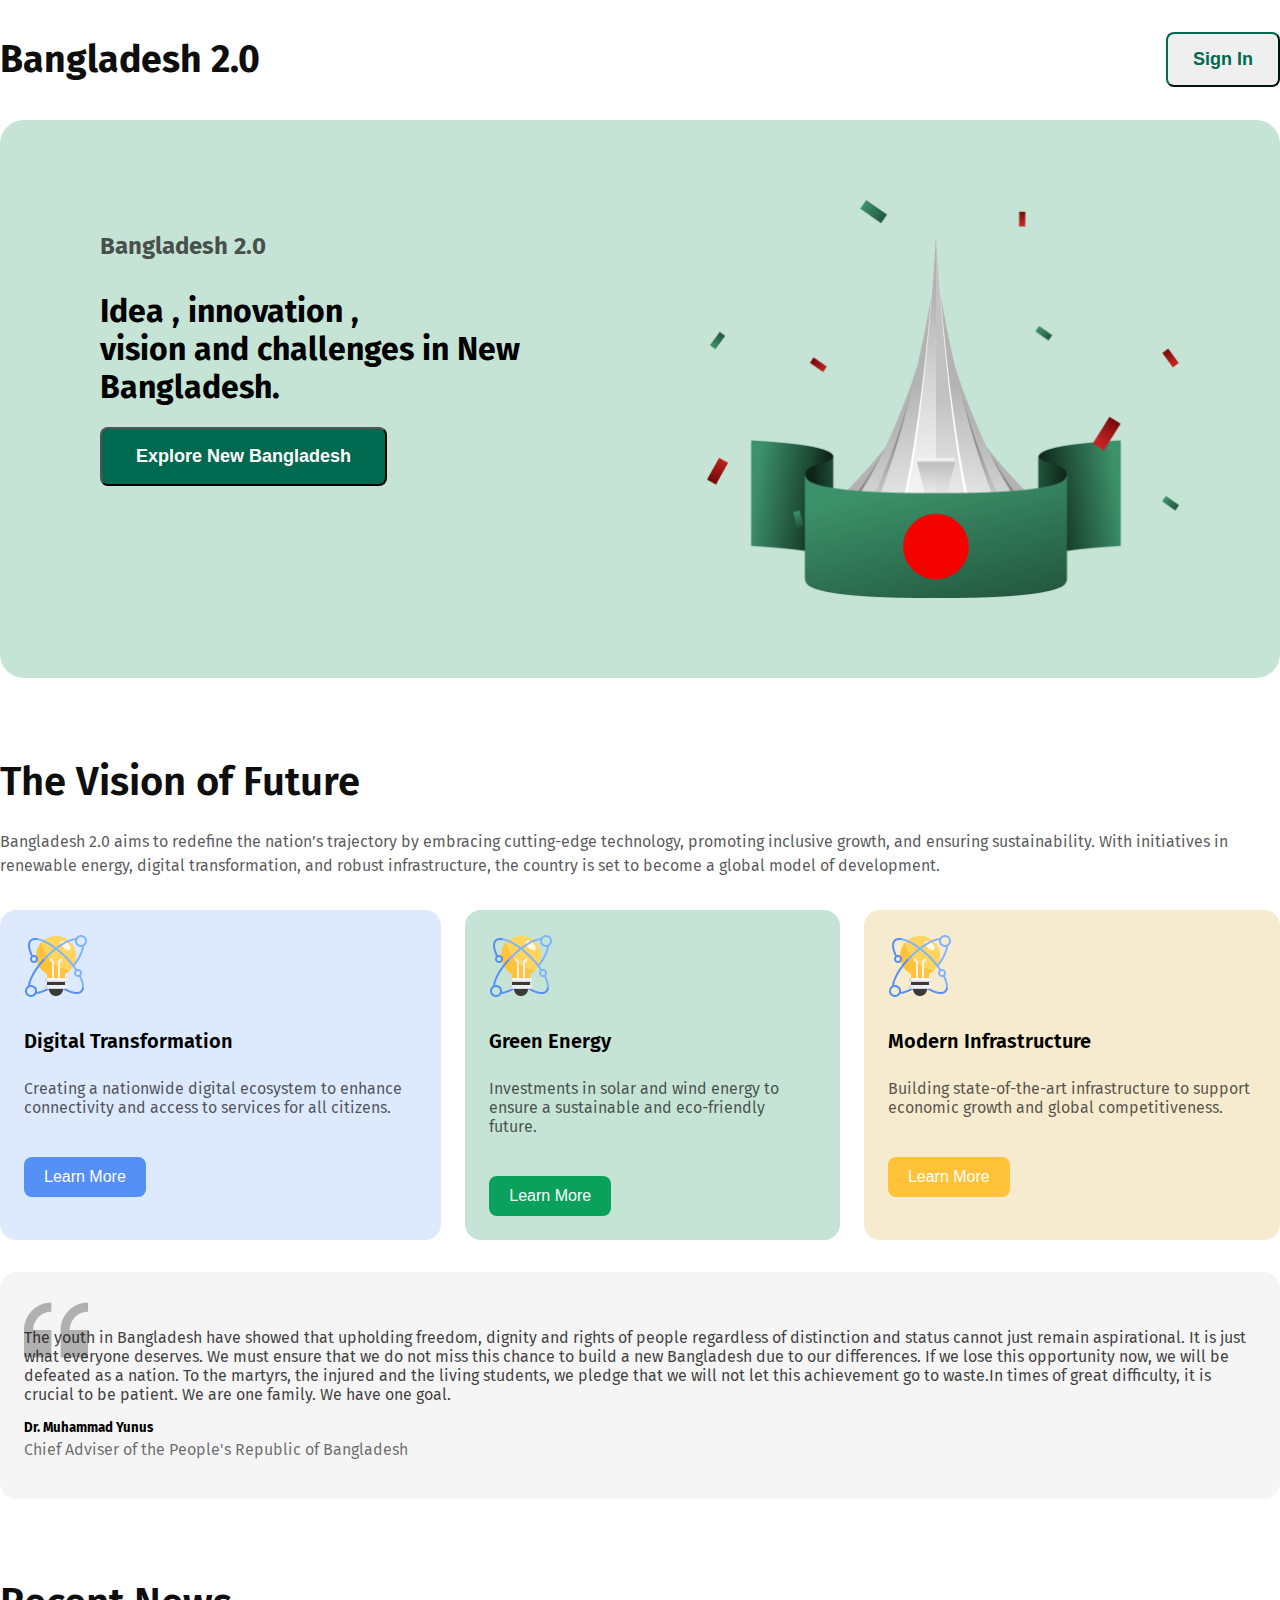
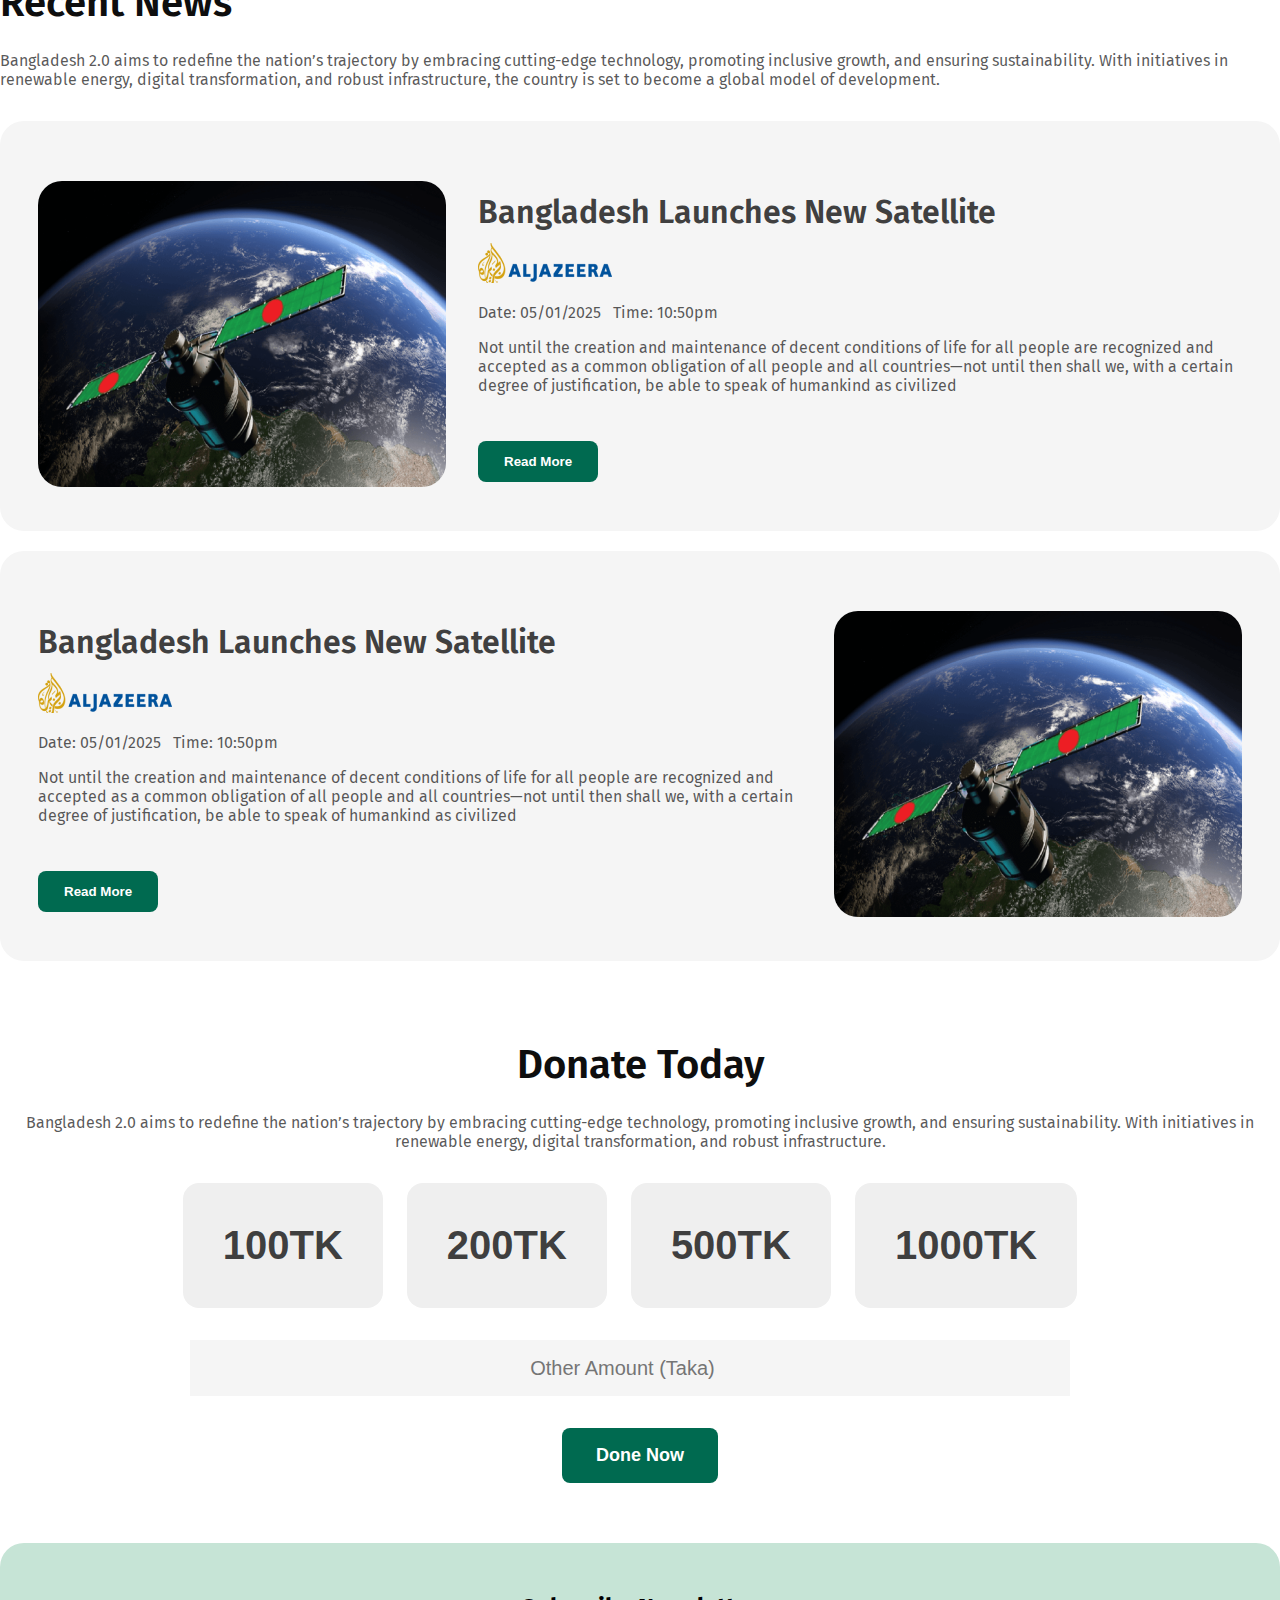
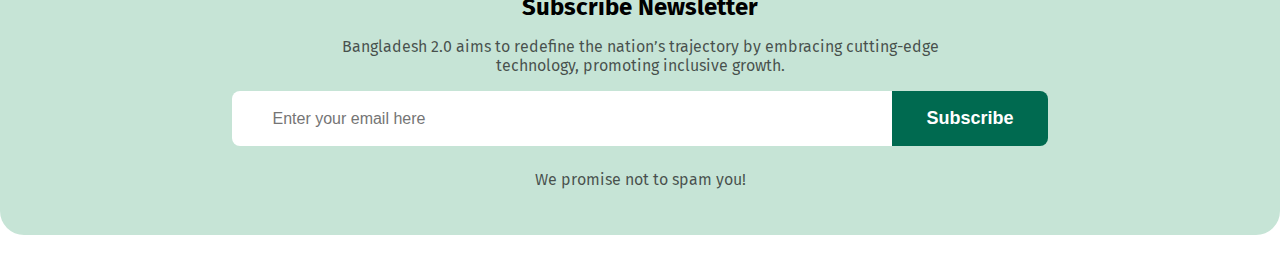
<file: index.html>
<!DOCTYPE html>
<html lang="en">
<head>
    <meta charset="UTF-8">
    <meta name="viewport" content="width=device-width, initial-scale=1.0">
    <title>A New Bangladesh</title>
    <link rel="preconnect" href="https://fonts.googleapis.com">
<link rel="preconnect" href="https://fonts.gstatic.com" crossorigin>
<link href="https://fonts.googleapis.com/css2?family=Fira+Sans:ital,wght@0,100;0,200;0,300;0,400;0,500;0,600;0,700;0,800;0,900;1,100;1,200;1,300;1,400;1,500;1,600;1,700;1,800;1,900&display=swap" rel="stylesheet">
    <link rel="stylesheet" href="Styles/styles.css">
    <link rel="stylesheet" href="Styles/sharedstyles.css">
</head>
<body class="fira-sans-normal body">
    <header>
        <nav class="navbar">
            <div class="nav-title">
                <h3>Bangladesh 2.0</h3>
            </div>      
            <div>
                <button class="nav-btn">Sign In</button>
            </div>
        </nav>   
         <div class="banner secondary-bg-1">
            <div class="banner-content">
            <h4 class="banner-title dark-2">Bangladesh 2.0</h4>
            <h1 class="banner-highlight">Idea , innovation , <br> vision and challenges in New Bangladesh.</h1>
            <button class="btn-primary">Explore New Bangladesh</button>
            </div>

            <img class="banner-hero-image" src="assets/hero.png" alt="">
            </div>      
    </header>

    <main>
        <section class="vision">
            <h2 class="section-title">The Vision of Future</h2>
            <p class="section-description">Bangladesh 2.0 aims to redefine the nation’s trajectory by embracing cutting-edge technology, promoting inclusive growth, and ensuring sustainability. With initiatives in renewable energy, digital transformation, and robust infrastructure, the country is set to become a global model of development.</p>

            <div class="cards">
                <div class="card-1 card-content">
                    <img class="card-icon" src="assets/card-icon.png" alt="">
                    <h4 class="card-title">Digital Transformation</h4>
                    <p class="card-description">Creating a nationwide digital ecosystem to enhance connectivity and access to services for all citizens.</p>
                    <button class="card-btn cbtn-1">Learn More</button>
                </div>
                <div class="card-2 card-content">
                    <img class="card-icon" src="assets/card-icon.png" alt="">
                    <h4 class="card-title">Green Energy</h4>
                    <p class="card-description">Investments in solar and wind energy to ensure a sustainable and eco-friendly future.</p>
                    <button class="card-btn cbtn-2">Learn More</button>
                </div>
                <div class="card-3 card-content">
                    <img class="card-icon" src="assets/card-icon.png" alt="">
                    <h4 class="card-title">Modern Infrastructure</h4>
                    <p class="card-description">Building state-of-the-art infrastructure to support economic growth and global competitiveness.</p>
                    <button class="card-btn cbtn-3">Learn More</button>
                </div>
            </div>
        </section>
        <section class="quote">
            <div class="quote-contents">
                <p class="main-quote main-quote-x">The youth in Bangladesh have showed that upholding freedom, dignity and rights of people regardless of distinction and status cannot just remain aspirational. It is just what everyone deserves. We must ensure that we do not miss this chance to build a new Bangladesh due to our differences. If we lose this opportunity now, we will be defeated as a nation. To the martyrs, the injured and the living students, we pledge that we will not let this achievement go to waste.In times of great difficulty, it is crucial to be patient. We are one family. We have one goal.</p>
                <h5 class="quote-person">Dr. Muhammad Yunus</h5>
                <p class="person-id">Chief Adviser of the People's Republic of Bangladesh</p>
            </div>
        </section>
        <section class="recent-news">
            <div class="recent-news-content">
                <h2 class="section-title news-title">Recent News</h2>
                <p class="common-font news-subtitle">Bangladesh 2.0 aims to redefine the nation’s trajectory by embracing cutting-edge technology, promoting inclusive growth, and ensuring sustainability. With initiatives in renewable energy, digital transformation, and robust infrastructure, the country is set to become a global model of development.</p>

                <!-- .news-card*2>img+h3+img+h5+p+button -->
                 <div class="news-cards-container">
                    <div class="news-card-1">
                        <div>
                        <img class="satellite" src="assets/satelite.png" alt="">
                        </div>                  
                        <div class="main-news-content">
                            <div class="card-info">
                        <h3 class="news-card-title">Bangladesh Launches New Satellite</h3>
                        <img src="assets/al-jazeera.png" alt="">                   
                        <p class="common-font">Date: 05/01/2025 &nbsp <Time>Time: 10:50pm</Time></p>
                        <p class="common-font news-desc">Not until the creation and maintenance of decent conditions of life for all people are recognized and accepted as a common obligation of all people and all countries—not until then shall we, with a certain degree of justification, be able to speak of humankind as civilized</p>
                        <button class="btn-secondary read-more">Read More</button>
                    </div>
                        </div>
                 </div>

                 <div class="news-card-2">                                       
                    <div class="card-info">
                        <h3 class="news-card-title">Bangladesh Launches New Satellite</h3>
                        <img src="assets/al-jazeera.png" alt="">                   
                        <p class="common-font">Date: 05/01/2025 &nbsp <time"> Time: 10:50pm</time></p>
                        <p class="common-font news-desc">Not until the creation and maintenance of decent conditions of life for all people are recognized and accepted as a common obligation of all people and all countries—not until then shall we, with a certain degree of justification, be able to speak of humankind as civilized</p>
                        <button class="btn-secondary read-more">Read More</button>                      
                    </div>
                    <div>
                        <img class="satellite" src="assets/satelite.png" alt="">
                    </div>                             
            </div>
        </section>
        <section class="donation">
            <div class="donate-content">
                <div class="donate-title-desc">
                    <h2 class="section-title">Donate Today</h2>
                    <p class="common-font">Bangladesh 2.0 aims to redefine the nation’s trajectory by embracing cutting-edge technology, promoting inclusive growth, and ensuring sustainability. With initiatives in renewable energy, digital transformation, and robust infrastructure.</p>
                </div>    
                <div class="taka-cards">               
                <button class="btn-taka">100TK</button>
                <button class="btn-taka">200TK</button>
                <button class="btn-taka">500TK</button>
                <button class="btn-taka">1000TK</button>             
                </div>
                <form action="">
                    <input class="other-amount" type="number" name="" id="" placeholder="Other Amount (Taka)">
                </form>
                <button class="done-btn">Done Now</button>   
                </div>            
            </div>
        </section>
    </main>

    <footer>
        <div class="footer">
            <div class="subscribe-content">
                <h2 class="sub-title">Subscribe Newsletter</h2>
                <p class="common-font">Bangladesh 2.0 aims to redefine the nation’s trajectory by embracing cutting-edge <br> technology, promoting inclusive growth.</p>
                <form action="">
                    <div class="email-sub">
                    <input class="email-card common-font" type="email" name="" id="" placeholder="Enter your email here">
                    </form>
                    <button class="sub-btn">Subscribe</button>
                    </div>
                <p class="common-font no-spam">We promise not to spam you!</p>
            </div>
        </div>
    </footer>

</body>
</html>
</file>
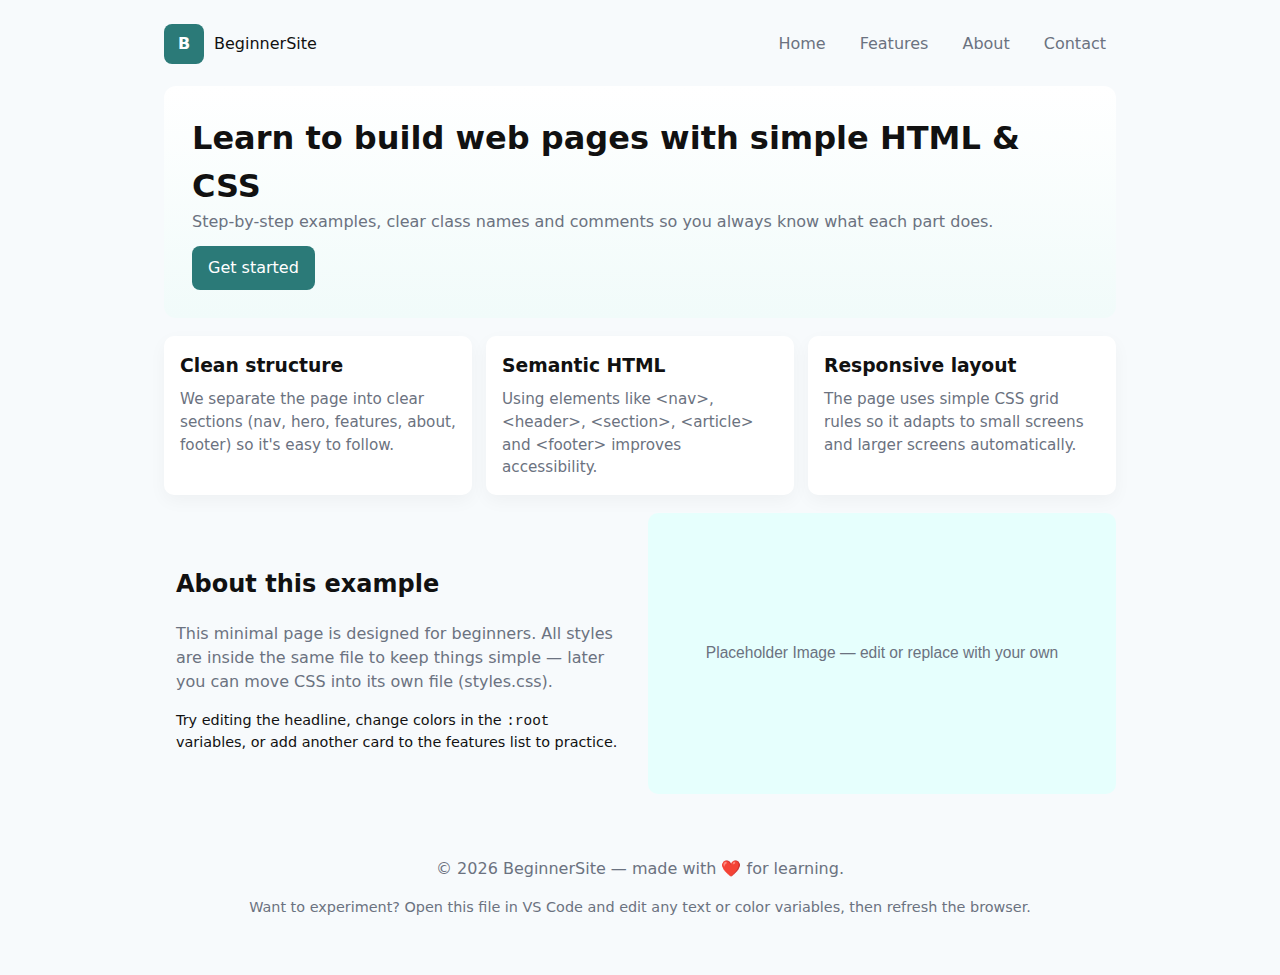
<file: ind.html>
<!doctype html>
<html lang="en">
<head>
  <meta charset="utf-8" />
  <meta name="viewport" content="width=device-width, initial-scale=1" />
  <title>Beginner Friendly Web Page - HTML & CSS</title>
  <style>
    /* ---------- Global styles ---------- */
    :root{
      --primary:#2b7a78; /* teal */
      --accent:#f4a261;  /* soft orange */
      --muted:#6b7280;   /* gray */
      --bg:#f7fafc;      /* very light */
      --card:#ffffff;
      font-family: system-ui, -apple-system, 'Segoe UI', Roboto, 'Helvetica Neue', Arial;
    }
    *{box-sizing: border-box}
    body{margin:0; background:var(--bg); color:#111; line-height:1.5}

    .container{max-width:1000px; margin:0 auto; padding:24px}

    /* ---------- 1) NAVBAR ---------- */
    /* Simple horizontal navigation with a brand on the left and links on the right */
    .nav{display:flex; align-items:center; justify-content:space-between; gap:16px}
    .brand{display:flex; align-items:center; gap:10px; text-decoration:none; color:inherit}
    .brand .logo{width:40px; height:40px; display:inline-grid; place-items:center; background:var(--primary); color:#fff; border-radius:8px; font-weight:700}
    .nav-links{display:flex; gap:14px; list-style:none; margin:0; padding:0}
    .nav-links a{ text-decoration:none; color:var(--muted); padding:6px 10px; border-radius:6px }
    .nav-links a:hover{color:var(--primary); background:rgba(43,122,120,0.06)}

    /* ---------- 2) HERO / BANNER ---------- */
    /* A prominent header section with a headline, text and a call-to-action button */
    .hero{display:grid; grid-template-columns:1fr; gap:18px; align-items:center; margin-top:22px; padding:28px; background:linear-gradient(180deg, #ffffff 0%, #f1fbfa 100%); border-radius:12px}
    .hero h1{margin:0; font-size:clamp(20px, 3.4vw, 32px)}
    .hero p{margin:0; color:var(--muted)}
    .cta{display:inline-block; margin-top:12px; background:var(--primary); color:white; padding:10px 16px; border-radius:8px; text-decoration:none}

    /* ---------- 3) FEATURES / CARDS ---------- */
    /* Small cards that explain core parts of the page or project */
    .features{display:grid; grid-template-columns:repeat(auto-fit, minmax(220px, 1fr)); gap:14px; margin-top:18px}
    .card{background:var(--card); padding:16px; border-radius:10px; box-shadow:0 6px 18px rgba(12,12,12,0.04)}
    .card h3{margin:0 0 8px 0}
    .card p{margin:0; color:var(--muted); font-size:0.95rem}

    /* ---------- 4) CONTENT / ABOUT ---------- */
    /* Simple two-column responsive content area with an image placeholder */
    .about{display:grid; grid-template-columns:1fr; gap:16px; margin-top:18px; align-items:center}
    .about .text{padding:12px}
    .about img{width:100%; border-radius:10px}
    @media(min-width:800px){
      .about{grid-template-columns:1fr 1fr}
    }

    /* ---------- 5) FOOTER ---------- */
    /* Minimal footer with centered text and links */
    footer{margin-top:22px; padding:18px 0; text-align:center; color:var(--muted)}
    footer a{color:var(--primary); text-decoration:none}

    /* Small utility classes used in multiple places */
    .muted{color:var(--muted)}
    .small{font-size:0.9rem}

  </style>
</head>
<body>
  <div class="container">

    <!-- ---------- 1) NAVBAR ----------
         - Creates a navigation bar at the top.
         - Uses a brand area with a small logo box and the site name.
         - Right side contains simple navigation links.
         - Class names: .nav, .brand, .logo, .nav-links
    -->
    <nav class="nav" aria-label="Main navigation">
      <a class="brand" href="#">
        <span class="logo">B</span>
        <span class="site-name">BeginnerSite</span>
      </a>

      <ul class="nav-links">
        <li><a href="#home">Home</a></li>
        <li><a href="#features">Features</a></li>
        <li><a href="#about">About</a></li>
        <li><a href="#contact">Contact</a></li>
      </ul>
    </nav>

    <!-- ---------- 2) HERO / BANNER ----------
         - A welcoming banner with a headline and call-to-action.
         - Class names: .hero, .cta
    -->
    <header id="home" class="hero">
      <div>
        <h1>Learn to build web pages with simple HTML &amp; CSS</h1>
        <p>Step-by-step examples, clear class names and comments so you always know what each part does.</p>
        <a class="cta" href="#features">Get started</a>
      </div>
    </header>

    <!-- ---------- 3) FEATURES / CARDS ----------
         - Three short cards that show basic features of the page.
         - Good place for beginners to see how repeating components look.
         - Class names: .features, .card
    -->
    <section id="features" class="features" aria-label="Features">
      <article class="card">
        <h3>Clean structure</h3>
        <p>We separate the page into clear sections (nav, hero, features, about, footer) so it's easy to follow.</p>
      </article>

      <article class="card">
        <h3>Semantic HTML</h3>
        <p>Using elements like &lt;nav&gt;, &lt;header&gt;, &lt;section&gt;, &lt;article&gt; and &lt;footer&gt; improves accessibility.</p>
      </article>

      <article class="card">
        <h3>Responsive layout</h3>
        <p>The page uses simple CSS grid rules so it adapts to small screens and larger screens automatically.</p>
      </article>
    </section>

    <!-- ---------- 4) CONTENT / ABOUT ----------
         - Two-column section: image on one side and text on the other for the about content.
         - Stays single column on small screens and becomes two columns on wider screens.
         - Class names: .about, .text
    -->
    <section id="about" class="about">
      <div class="text">
        <h2>About this example</h2>
        <p class="muted">This minimal page is designed for beginners. All styles are inside the same file to keep things simple — later you can move CSS into its own file (styles.css).</p>
        <p class="small">Try editing the headline, change colors in the <code>:root</code> variables, or add another card to the features list to practice.</p>
      </div>
      <!-- placeholder image using an inline SVG so no external files are needed -->
      <div>
        <img alt="illustration placeholder" src='data:image/svg+xml;utf8,<svg xmlns="http://www.w3.org/2000/svg" width="600" height="360"><rect width="100%" height="100%" fill="%23e6fffd"/><text x="50%" y="50%" dominant-baseline="middle" text-anchor="middle" font-family="Arial" font-size="20" fill="%236b7280">Placeholder Image — edit or replace with your own</text></svg>' />
      </div>
    </section>

    <!-- ---------- 5) FOOTER ----------
         - Minimal centered footer with a copyright and a small nav link.
         - Class names: footer
    -->
    <footer>
      <p>&copy; <span id="year"></span> BeginnerSite — made with ❤️ for learning.</p>
      <p class="small">Want to experiment? Open this file in VS Code and edit any text or color variables, then refresh the browser.</p>
    </footer>

  </div>

  <script>
    // Small script to keep the year up-to-date. This is optional and safe for beginners.
    document.getElementById('year').textContent = new Date().getFullYear();
  </script>
</body>
</html>
</file>
<file: Styles/styles.css>
/* Nav Bar Styles */

.header{
    width: 100%;
    max-width: 1280px;

}

.navbar{
    display: flex;
    align-items: center;
    justify-content: space-between;
}

.nav-title{
    font-size: 32px;
    font-weight: bold;
    color: rgba(14, 14, 14, 1);
}
.nav-btn{
    border-radius: 8px;
    border-color: rgba(0, 106, 80, 1);
    padding: 15px 25px;
    font-size: 18px;
    font-weight: 600;
    color: rgba(0, 106, 80, 1);
    gap: 48px;
}

.nav-btn:hover{
    background-color: rgb(187, 255, 187)
}

/* Banner Styles */

.banner{
    display: flex;
    max-width: 1280px;
    justify-content: space-between;
    padding: 80px 100px 80px 100px;
}

.banner-content{
    max-width: 622px;
}

.banner-title{
    color: rgba(14, 14, 14, 0.5);
    font-size: 24px;
}

.banner-hero-image{
    width: 474px;
}


/* Vision Styles */

.card-1{
    background-color:rgba(84, 144, 245, 0.2);
}
.card-2{
    background-color: rgba(198, 228, 214, 1);  
}
.card-3{
    background-color: rgba(247, 235, 207, 1);
}

.cbtn-1{
    background-color: rgba(84, 144, 245, 1);
}
.cbtn-2{
    background-color: rgba(9, 161, 92, 1);
}
.cbtn-3{
    background-color: rgba(255, 194, 57, 1);
}

.card-title{
    font-size: 20px;
    font-weight: 600; 
}

.card-description{
    font-size: 16px;
    font-weight: 400;
    color: rgba(14, 14, 14, 0.7);
}

.card-title .card-description .card-icon{
    margin: 24px, 24px, 64px, 24px;
}

/* Quote Section */

.quote{
  background-color: whitesmoke;
  border: 20px;
  border-radius: 16px;
  box-shadow: rgba(14, 14, 14, 0.15);
  margin-top: 32px;
}

.quote-contents{
    padding: 10px 24px 14px 24px;
}


.main-quote{
    background-image: url(../assets/quote-bg.png);
    background-repeat: no-repeat;
    background-position: top left;
    background-size: 64px 64px;  
}
.main-quote-x{
    font-size: 16px;
    font-weight: 400;
    color: rgba(14, 14, 14, 0.8);
    padding-top: 30px;
}

.quote-person{
    margin-top: 12px;
    margin-bottom: 4px;
}

.person-id{
    margin-top: 4px;
    padding-bottom: 10px;
    font-size: 16px;
    font-weight: 400;
    color: rgba(14, 14, 14, 0.6);
}


/* Recent News Styles */

.recent-news-content{
    margin-top: 30px;
}

.news-title{
    margin-bottom: 24px;
}

.news-subtitle{
    margin-bottom: 32px;
}

.news-card-1{
    display: flex;
    gap: 32px;
}

.news-card-2{
    display: flex;
    gap: 32px;
}

.news-card-1, .news-card-2{
    background-color: whitesmoke;
    border-radius: 24px;
    margin-bottom: 20px;
    padding: 40px 38px;
}

.news-card-title{
    font-size: 32px;
    font-weight: 600;
    margin-bottom: 12px;
    color: rgba(14, 14, 14, 0.8);
}

.satellite{
    border-radius: 24px;
    margin-top: 20px;
}

.common-font{
    font-size: 16px;
    font-weight: 400;
    color: rgba(14, 14, 14, 0.7);
}

.read-more{
    margin-top: 30px;
}

.news-desc{
    margin-top: 6px;
}

/* Donation Styles */

.donation{
    margin-bottom: 60px;
    text-align: center;
}

.donate-title-desc{
    margin-bottom: 32px;
}


.btn-taka{
    border: none;
    border-radius: 16px;
    padding: 40px 40px;
    font-size: 40px;
    font-weight: 600;
    margin-bottom: 32px;
    color: rgba(14, 14, 14, 0.8);   
    margin-right: 20px;
}

.btn-taka:hover{
    background-color: rgb(147, 255, 219);   
}


.other-amount{
    border: none;
    padding: 10px 40px;
    margin-bottom: 32px;
    margin-right: 20px;
    text-align: center;
    font-size: 20px;
    color: rgba(14, 14, 14, 0.3);
    width: 800px;
    height: 36px;
    background-color: whitesmoke;
    box-shadow: rgba(14, 14, 14, 0.15);

}

.done-btn{
    font-size: 18px;
    font-weight: 600;
    background-color: rgba(0, 106, 80, 1);  
    color: rgba(255, 255, 255, 1);
    border-radius: 8px;
    border: none;
    padding: 17px 34px;
    gap: 48px;
}


/* Footer Styles */

.footer{
    margin-bottom: 20px;
    text-align: center;
}

.subscribe-content{
    background-color: rgba(198, 228, 214, 1);
    border-radius: 24px;
    padding-top: 30px;
    padding-bottom: 30px;
}


.sub-title{
    margin-bottom: 16px;
}  

.email-sub{
    display: flex;
    justify-content: center;
    align-items: center; 
    margin-bottom: 24px;  
}

.email-card{
    width: 600px;
    height: 39px;
    border: none;
    padding: 8px 20px 8px 40px; 
    border-top-left-radius: 8px;
    border-bottom-left-radius: 8px;
}

.sub-btn{
    font-size: 18px;
    font-weight: 600;
    background-color: rgba(0, 106, 80, 1);  
    color: rgba(255, 255, 255, 1);
    border-radius: 8px;
    border: none;
    padding: 17px 34px;
    gap: 48px;
    border-top-left-radius: 0px;
    border-bottom-left-radius: 0px;
}
</file>
<file: Styles/sharedstyles.css>
.fira-sans-normal {
  font-family: "Fira Sans", sans-serif;
  font-weight: 500;
  font-style: normal;
}

.body{
  max-width: 1280px;
  margin: 0 auto;
}
 
.secondary-bg-1{
    background-color: rgba(198, 228, 214, 1);
    border-radius: 24px;
}

.btn-primary{
  background-color: rgba(0, 106, 80, 1);
  color: rgba(255, 255, 255, 1);
  border-radius: 8px;
  font-size: 18px;
  font-weight: 600;
  padding: 17px 34px;
  gap: 48px;
}

.dark-2{
  color: rgba(14, 14, 14, 0.7);
}

.section-title{
  font-size: 40px;
  font-weight: 600;
  color: rgba(14, 14, 14, 1);
  margin-top: 80px;
  margin-bottom: 24px;
}

.section-description{
  font-size: 16px;
  font-weight: 400;
  color: rgba(14, 14, 14, 0.7);
  margin-bottom: 32px;
  line-height: 24px;
}

.section-title, .section-description {
gap: 24px;
}

.cards{
  display: flex;
  gap: 24px;
}

.card-content{
  padding: 24px;
  border-radius: 16px;
}

.card-btn{
  padding: 11px 20px;
  border: none;
  font-size: 16px;
  font-weight: 500;
  border-radius: 8px;
  color: rgba(255, 255, 255, 1);
  margin-top: 24px;
}

.btn-secondary{
  font-weight: 600;
    background-color: rgba(0, 106, 80, 1);  
    color: rgba(255, 255, 255, 1);
    border-radius: 8px;
    border: none;
    padding: 13px 26px;
    gap: 48px;
}
</file>
